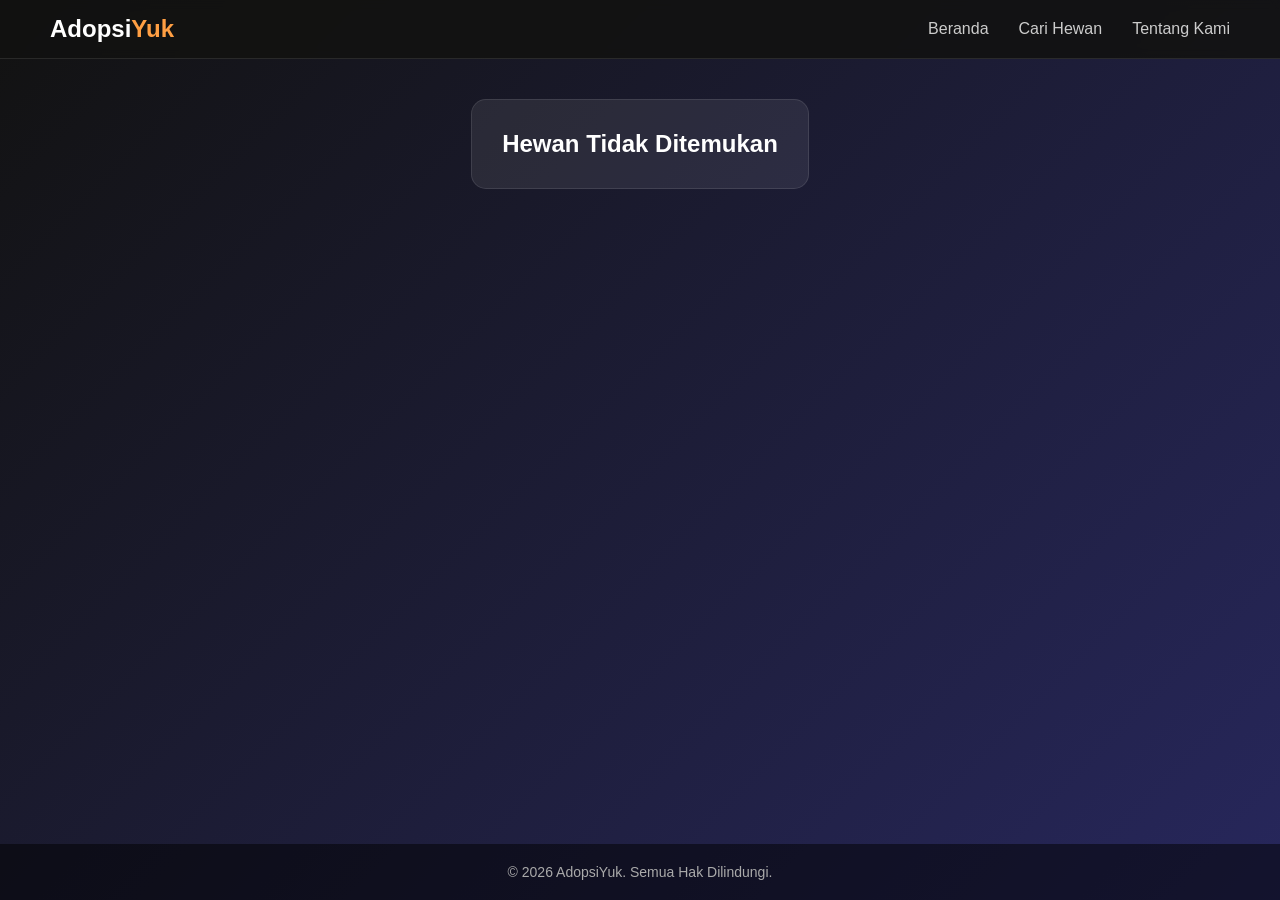
<file: detail.html>
<!DOCTYPE html>
<html lang="id">
<head>
    <meta charset="UTF-8">
    <meta name="viewport" content="width=device-width, initial-scale=1.0">
    <title>Detail Hewan - AdopsiYuk</title>
    <link rel="stylesheet" href="style.css">
</head>
<body>

    <header>
        <nav class="navbar">
            <h1 class="logo">Adopsi<span class="highlight">Yuk</span></h1>
            <ul class="nav-links">
                <li><a href="beranda.html">Beranda</a></li>
                <li><a href="cari-hewan.html">Cari Hewan</a></li>
                <li><a href="#">Tentang Kami</a></li>
            </ul>
        </nav>
    </header>

    <main style="max-width: 800px; margin: 40px auto; padding: 30px; background: rgba(255, 255, 255, 0.08); border-radius: 15px; border: 1px solid rgba(255, 255, 255, 0.1);">
        <div style="display: flex; gap: 30px; flex-wrap: wrap;">
            
            <div style="flex: 1; min-width: 280px;">
                <img id="pet-image" src="" alt="Foto Hewan" style="width: 100%; height: 320px; border-radius: 10px; object-fit: cover;">
            </div>
            
            <div style="flex: 1; min-width: 280px; display: flex; flex-direction: column; justify-content: center;">
                <h2 id="pet-name" style="color: #ffffff; margin-bottom: 10px;">Memuat...</h2>
                <p id="pet-breed" style="color: #ff9f43; font-weight: 500; font-size: 18px; margin-bottom: 5px;">Ras</p>
                <p id="pet-location" style="color: #bbbbbb; margin-bottom: 20px;">📍 Lokasi</p>
                
                <p id="pet-desc" style="color: #dddddd; line-height: 1.6; margin-bottom: 30px;">
                    Deskripsi lengkap hewan akan muncul di sini...
                </p>

                <button class="btn-primary" onclick="ajukanAdopsi()" style="padding: 12px 30px; border-radius: 8px; border: none; background: #ff9f43; color: #fff; font-weight: bold; cursor: pointer;">
                    Ajukan Adopsi
                </button>
            </div>

        </div>
    </main>

    <div id="adopsi-modal" style="display: none; position: fixed; top: 0; left: 0; width: 100%; height: 100%; background: rgba(0,0,0,0.8); justify-content: center; align-items: center; z-index: 1000;">
        <div style="background: #1e1e35; padding: 30px; border-radius: 12px; width: 90%; max-width: 450px; text-align: center;">
            <h3 style="color: #ff9f43; margin-bottom: 15px;">Formulir Adopsi</h3>
            <p style="color: #ccc; margin-bottom: 20px;">Lengkapi data Anda untuk mengajukan adopsi hewan ini.</p>
            
            <form onsubmit="submitAdopsi(event)" style="display: flex; flex-direction: column; gap: 12px;">
                <input type="text" placeholder="Nama Lengkap Anda" required style="padding: 10px; border-radius: 6px; border: 1px solid #444; background: #111; color: #fff;">
                <input type="email" placeholder="Email Anda" required style="padding: 10px; border-radius: 6px; border: 1px solid #444; background: #111; color: #fff;">
                <textarea placeholder="Alasan mengapa Anda ingin mengadopsi hewan ini" rows="3" required style="padding: 10px; border-radius: 6px; border: 1px solid #444; background: #111; color: #fff; resize: none;"></textarea>
                
                <button type="submit" style="padding: 10px; border-radius: 6px; border: none; background: #ff9f43; color: #fff; font-weight: bold; cursor: pointer; margin-top: 5px;">Kirim Pengajuan</button>
                <button type="button" onclick="tutupModal()" style="padding: 8px; border-radius: 6px; border: none; background: #555; color: #fff; cursor: pointer;">Batal</button>
            </form>
        </div>
    </div>

    <footer>
        <p>&copy; 2026 AdopsiYuk. Semua Hak Dilindungi.</p>
    </footer>

    <script>
        // Database lengkap untuk semua hewan
        const daftarHewan = [
            { id: 1, nama: "Kucing Ohio", ras: "Kampung - 1 Tahun", lokasi: "Semparuk", deskripsi: "Kucing yang sangat aktif, ramah, dan suka bermain. Sehat, sudah divaksin, dan butuh keluarga baru.", gambar: "https://i.pinimg.com/736x/31/b1/04/31b1049958f183d92a3971495efa7501.jpg" },
            { id: 2, nama: "Arnab Arnab", ras: "Mix Turtle - 2 Tahun", lokasi: "Temajuk", deskripsi: "Kelinci yang unik dengan kebiasaan yang menggemaskan, sangat ramah pada manusia.", gambar: "https://i.pinimg.com/736x/fa/17/14/fa1714fcf630f8f7dfbbae111b3052bc.jpg" },
            { id: 3, nama: "Elang Mania", ras: "Pemburu - 6 Bulan", lokasi: "Semparuk", deskripsi: "Elang lincah, sangat tangkas, dan cocok untuk menjaga rumah dari tikus.", gambar: "https://i.pinimg.com/1200x/33/c7/f4/33c7f49ba91ac8c6d1eb58f92e1a2394.jpg" },
            { id: 4, nama: "Digidaw", ras: "Abis Mandi - 11 Bulan", lokasi: "Seburing", deskripsi: "Hewan yang penurut dan suka bersantai di tempat yang hangat.", gambar: "https://i.pinimg.com/736x/a8/7b/9c/a87b9c5999fd4870ae94c90aba9ae634.jpg" },
            { id: 5, nama: "Asu Kayang", ras: "Limit - 3 Bulan", lokasi: "Semparuk", deskripsi: "Peliharaan yang atraktif, lucu, dan penuh dengan kejutan di setiap aksinya.", gambar: "https://i.pinimg.com/736x/dc/bd/c4/dcbdc441ef6ed2ad12b05d3fcfb2308e.jpg" },
            { id: 6, nama: "Kucing Endemik Pemangkat", ras: "Sphynx - 1 Semester", lokasi: "Pemangkat", deskripsi: "Kucing yang tidak berbulu tapi sangat penyayang dan unik.", gambar: "https://i.pinimg.com/736x/d9/11/09/d911092fe83b5187f67c80887ed0e384.jpg" },
            { id: 7, nama: "Tuanku", ras: "Mujaer - 5 tahun", lokasi: "Tebas", deskripsi: "Kucing yang tenang dan cocok untuk dijadikan hiasan serta relaksasi di rumah.", gambar: "https://i.pinimg.com/736x/a3/84/d2/a384d2c37e31fc316a51b7ea0f9ee78d.jpg" },
            { id: 8, nama: "Ayam Wangsaff", ras: "Aplikasi - 3 bulan", lokasi: "Selakau", deskripsi: "Ayam hias yang unik, aktif, dan dapat mengeluarkan suara merdu di pagi hari.", gambar: "https://i.pinimg.com/736x/6b/85/f3/6b85f3f46651ad9e4e6188f2eca29e5d.jpg" },
            { id: 9, nama: "Icikiwir", ras: "Motor cadangan - 11 tahun", lokasi: "Singkawang", deskripsi: "Kendaraan roda dua yang setia menemani perjalanan Anda ke mana saja.", gambar: "https://i.pinimg.com/1200x/0f/86/6c/0f866ce4373f288aca970cae971891fc.jpg" },
            { id: 10, nama: "Pandu Socrates", ras: "Ayam Jantan Timur - 5 tahun", lokasi: "Sebawi", deskripsi: "Ayam jago yang perkasa, pemberani, dan memiliki jiwa kepemimpinan.", gambar: "https://i.pinimg.com/736x/06/e8/2d/06e82ddd7c863c949a981f2cd3f85378.jpg" },
            { id: 11, nama: "Aiman Hidayah", ras: "Monyet - 23 tahun", lokasi: "Pemangkat", deskripsi: "Teman yang cerdas, suka meniru, dan sangat aktif bergerak.", gambar: "https://i.pinimg.com/736x/35/fb/ee/35fbee0851fea1109fee8a6af8253ad9.jpg" },
            { id: 12, nama: "Ripki", ras: "Unta Flamingo - 7 tahun", lokasi: "Temajuk", deskripsi: "Hewan eksotis yang tangguh dan tahan di segala medan perjalanan.", gambar: "https://i.pinimg.com/1200x/f4/7e/7b/f47e7b9bf9ef339fa89e9aad00e8a326.jpg" },
            { id: 13, nama: "Andi Fakultas Perairan", ras: "Kuda Laut - 3 Bulan", lokasi: "Laut Sintete", deskripsi: "Andi adalah kuda laut yang imut dan cocok untuk menambah koleksi biota air.", gambar: "https://i.pinimg.com/736x/bb/b6/8e/bbb68e706110cd4566409ab20bebde46.jpg" },
            { id: 14, nama: "Wildan Pengusaha", ras: "Pinguin Kapuas - 3 Bulan", lokasi: "Pontianak", deskripsi: "Penguin yang ramah dingin, suka berenang, dan lincah.", gambar: "https://i.pinimg.com/1200x/5f/a6/64/5fa664b69568da1c9ce5330bf95facd5.jpg" },
            { id: 15, nama: "Anak Buaya", ras: "Ahmad Crocodile - 10 Hari", lokasi: "Pantai Bahari Jawai", deskripsi: "Hewan yang tangguh, eksotis, dan membutuhkan perawatan khusus.", gambar: "https://i.pinimg.com/736x/7a/16/b9/7a16b91295126da8fbab6104493576e0.jpg" }
        ];

        // Membaca parameter ID dari URL
       const urlParams = new URLSearchParams(window.location.search);
        const petId = urlParams.get('id');
        const hewan = daftarHewan.find(h => h.id == petId);

        if (hewan) {
            document.getElementById('pet-name').textContent = hewan.nama;
            document.getElementById('pet-breed').textContent = hewan.ras;
            document.getElementById('pet-location').textContent = `📍 ${hewan.lokasi}`;
            document.getElementById('pet-desc').textContent = hewan.deskripsi;
            document.getElementById('pet-image').src = hewan.gambar;
        } else {
            document.querySelector('main').innerHTML = "<h2 style='text-align:center; color:#fff;'>Hewan Tidak Ditemukan</h2>";
        }

        // Fungsi untuk Modal
        function ajukanAdopsi() {
            document.getElementById('adopsi-modal').style.display = 'flex';
        }

        function tutupModal() {
            document.getElementById('adopsi-modal').style.display = 'none';
        }

        function submitAdopsi(event) {
            event.preventDefault();
            alert('Pengajuan Adopsi berhasil dikirim! Pemilik hewan akan menghubungi Anda segera.');
            tutupModal();
        }
    </script>
</body>
</html>
</file>
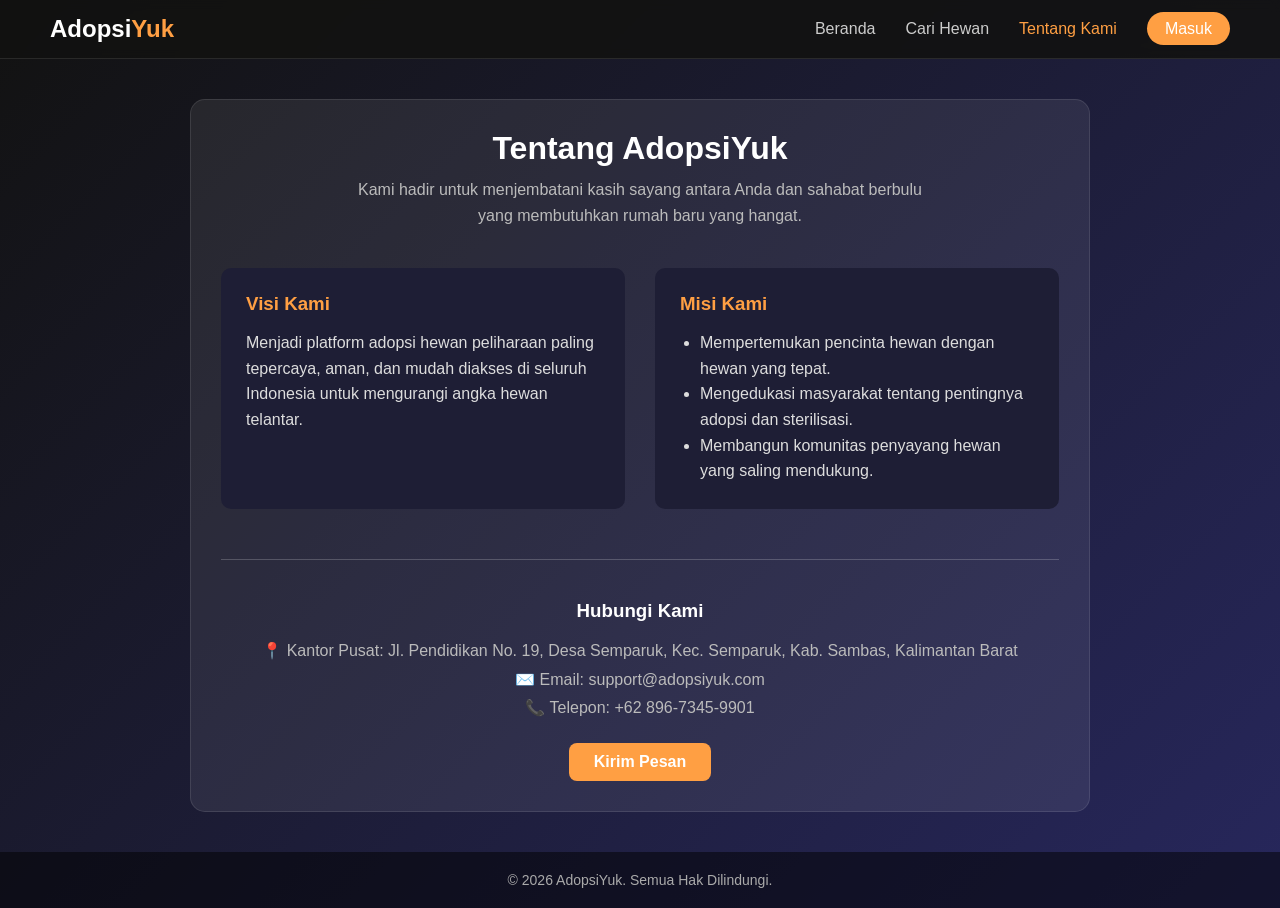
<file: tentang-kami.html>
<!DOCTYPE html>
<html lang="id">
<head>
    <meta charset="UTF-8">
    <meta name="viewport" content="width=device-width, initial-scale=1.0">
    <title>Tentang Kami - AdopsiYuk</title>
    <link rel="stylesheet" href="style.css">
</head>
<body>

    <header>
        <nav class="navbar">
            <h1 class="logo">Adopsi<span class="highlight">Yuk</span></h1>
            <ul class="nav-links">
                <li><a href="beranda.html">Beranda</a></li>
                <li><a href="cari-hewan.html">Cari Hewan</a></li>
                <li><a href="tentang-kami.html" class="active">Tentang Kami</a></li>
                <li><a href="#" class="btn-login">Masuk</a></li>
            </ul>
        </nav>
    </header>

    <main style="max-width: 900px; margin: 40px auto; padding: 30px; background: rgba(255, 255, 255, 0.08); border-radius: 15px; border: 1px solid rgba(255, 255, 255, 0.1); color: #fff;">
        
        <section style="text-align: center; margin-bottom: 40px;">
            <h2 style="color: #ffffff; font-size: 32px; margin-bottom: 10px;">Tentang AdopsiYuk</h2>
            <p style="color: #bbbbbb; max-width: 600px; margin: 0 auto; line-height: 1.6;">
                Kami hadir untuk menjembatani kasih sayang antara Anda dan sahabat berbulu yang membutuhkan rumah baru yang hangat.
            </p>
        </section>

        <section style="display: flex; gap: 30px; flex-wrap: wrap; margin-bottom: 50px;">
            <div style="flex: 1; min-width: 280px; background: #1e1e35; padding: 25px; border-radius: 10px;">
                <h3 style="color: #ff9f43; margin-bottom: 15px;">Visi Kami</h3>
                <p style="color: #dddddd; line-height: 1.6;">
                    Menjadi platform adopsi hewan peliharaan paling tepercaya, aman, dan mudah diakses di seluruh Indonesia untuk mengurangi angka hewan telantar.
                </p>
            </div>
            
            <div style="flex: 1; min-width: 280px; background: #1e1e35; padding: 25px; border-radius: 10px;">
                <h3 style="color: #ff9f43; margin-bottom: 15px;">Misi Kami</h3>
                <ul style="color: #dddddd; line-height: 1.6; padding-left: 20px;">
                    <li>Mempertemukan pencinta hewan dengan hewan yang tepat.</li>
                    <li>Mengedukasi masyarakat tentang pentingnya adopsi dan sterilisasi.</li>
                    <li>Membangun komunitas penyayang hewan yang saling mendukung.</li>
                </ul>
            </div>
        </section>

        <section style="text-align: center; border-top: 1px solid rgba(255, 255, 255, 0.2); padding-top: 40px;">
            <h3 style="color: #ffffff; margin-bottom: 15px;">Hubungi Kami</h3>
            <p style="color: #bbbbbb; line-height: 1.8; margin-bottom: 20px;">
                📍 Kantor Pusat: Jl. Pendidikan No. 19, Desa Semparuk, Kec. Semparuk, Kab. Sambas, Kalimantan Barat<br>
                ✉️ Email: support@adopsiyuk.com<br>
                📞 Telepon: +62 896-7345-9901
            </p>
            
            <button class="btn-primary" onclick="alert('Pesan Anda telah diterima!')" style="padding: 10px 25px; border-radius: 8px; border: none; background: #ff9f43; color: #fff; font-weight: bold; cursor: pointer;">
                Kirim Pesan
            </button>
        </section>

    </main>

    <footer>
        <p>&copy; 2026 AdopsiYuk. Semua Hak Dilindungi.</p>
    </footer>

</body>
</html>
</file>
<file: style.css>
/* --- Pengaturan Dasar --- */
* {
    margin: 0;
    padding: 0;
    box-sizing: border-box;
}

body {
    font-family: 'Segoe UI', Tahoma, Geneva, Verdana, sans-serif;
    background: linear-gradient(135deg, #121211 0%, #27275c 100%);
    color: #ffffff;
    min-height: 100vh;
    display: flex;
    flex-direction: column;
}

/* --- Navigasi --- */
header {
    background-color: rgba(18, 18, 17, 0.9);
    backdrop-filter: blur(5px);
    border-bottom: 1px solid rgba(255, 255, 255, 0.1);
    padding: 15px 50px;
}

.navbar {
    display: flex;
    justify-content: space-between;
    align-items: center;
    max-width: 1200px;
    margin: 0 auto;
}

.logo {
    color: #ffffff;
    font-size: 24px;
}

.logo .highlight {
    color: #ff9f43;
}

.nav-links {
    list-style: none;
    display: flex;
    align-items: center;
    gap: 30px;
}

.nav-links a {
    text-decoration: none;
    color: #cccccc;
    font-weight: 500;
    transition: color 0.3s;
}

.nav-links a:hover, .nav-links .active {
    color: #ff9f43;
}

.btn-login {
    background-color: #ff9f43;
    color: #ffffff !important;
    padding: 8px 18px;
    border-radius: 20px;
    transition: background-color 0.3s;
}

.btn-login:hover {
    background-color: #e08b35;
}

/* --- Hero Section --- */
.hero {
    height: 350px;
    display: flex;
    align-items: center;
    justify-content: center;
    text-align: center;
    padding: 0 20px;
}

.hero-content {
    max-width: 600px;
}

.hero-content h2 {
    font-size: 40px;
    margin-bottom: 15px;
    color: #ffffff;
}

.hero-content p {
    font-size: 18px;
    margin-bottom: 25px;
    line-height: 1.5;
    color: #dddddd;
}

.btn-primary {
    background-color: #ff9f43;
    color: white;
    font-size: 16px;
    font-weight: bold;
    padding: 12px 32px;
    border: none;
    border-radius: 25px;
    cursor: pointer;
    transition: background-color 0.3s;
}

.btn-primary:hover {
    background-color: #e08b35;
}

/* --- Bagian Pencarian --- */
.search-section {
    display: flex;
    justify-content: center;
    padding: 20px 20px 40px 20px;
}

.search-box {
    display: flex;
    background: #ffffff;
    padding: 8px;
    border-radius: 30px;
    width: 100%;
    max-width: 500px;
    box-shadow: 0 4px 10px rgba(0, 0, 0, 0.2);
}

.search-box input {
    flex: 1;
    border: none;
    padding: 10px 20px;
    border-radius: 20px;
    outline: none;
    font-size: 15px;
    color: #333;
}

.btn-search {
    background-color: #27275c;
    color: white;
    border: none;
    padding: 10px 25px;
    border-radius: 20px;
    font-weight: bold;
    cursor: pointer;
    transition: background-color 0.3s;
}

.btn-search:hover {
    background-color: #1c1c44;
}

/* --- Bagian Daftar Hewan --- */
.pet-list {
    max-width: 1200px;
    margin: 0 auto;
    padding: 20px 20px 60px 20px;
    width: 100%;
}

.section-title {
    text-align: center;
    margin-bottom: 30px;
    font-size: 32px;
}

.pet-grid {
    display: grid;
    /* Membuat 3 kolom sejajar, ukurannya mengecil sedikit agar kartu lebih kecil */
    grid-template-columns: repeat(3, minmax(250px, 1fr)); 
    gap: 20px; /* Jarak antar kartu */
    justify-content: center;
    max-width: 1000px; /* Membatasi lebar grid agar kartu tidak terlalu lebar di layar besar */
    margin: 0 auto;
}

.pet-card {
    background-color: #27275c;
    border-radius: 15px;
    overflow: hidden;
    display: flex;
    flex-direction: column;
    align-items: center; /* Memposisikan konten di tengah */
    text-align: center;
    padding-top: 15px; /* Memberi jarak atas */
    box-shadow: 0 4px 8px rgba(0,0,0,0.2);
}

.pet-card:hover {
    transform: translateY(-5px);
    background-color: rgba(255, 255, 255, 0.12);
}

/* --- Pengaturan Rasio Gambar 1:1 --- */
.image-container {
    width: 100%;
    height: 220px; /* <--- Diubah ukurannya menjadi lebih kecil dan berbentuk persegi 1:1 */
    overflow: hidden;
    display: flex;
    justify-content: center;
    align-items: center;
}

.pet-card img {
    width: 100%;
    height: 100%;
    object-fit: cover;
}

/* --- Perbaikan Kartu Hewan (Pet Card) --- */

.pet-grid {
    display: grid;
    /* Membuat 3 kolom sejajar, ukurannya mengecil sedikit agar kartu lebih kecil */
    grid-template-columns: repeat(3, minmax(250px, 1fr)); 
    gap: 20px; /* Jarak antar kartu */
    justify-content: center;
    max-width: 1000px; /* Membatasi lebar grid agar kartu tidak terlalu lebar di layar besar */
    margin: 0 auto;
}

.pet-card {
    background-color: #27275c;
    border-radius: 15px;
    overflow: hidden;
    display: flex;
    flex-direction: column;
    align-items: center; /* Memposisikan konten di tengah */
    text-align: center;
    padding-top: 15px; /* Memberi jarak atas */
    box-shadow: 0 4px 8px rgba(0,0,0,0.2);
}

/* --- KODE UTAMA UNTUK GAMBAR 1:1 DAN KECIL --- */

.image-wrapper {
    /* Tentukan ukuran kotak gambar di sini. Misal 150px agar terlihat kecil. */
    width: 150px; 
    height: 150px; /* Harus sama dengan width agar 1:1 */
    
    border-radius: 10px; /* Membuat sudut kotak gambar membulat */
    overflow: hidden; /* Memotong gambar yang keluar dari kotak */
    margin-bottom: 10px; /* Jarak kotak gambar ke teks di bawahnya */
}

.image-wrapper img {
    width: 100%;
    height: 100%;
    /* object-fit: cover adalah kunci agar gambar memenuhi kotak tanpa gepeng */
    object-fit: cover; 
    object-position: center; /* Memastikan bagian tengah gambar yang terlihat */
}

/* --- Penyesuaian Info Teks --- */

.pet-info {
    padding: 0 15px 15px 15px;
    width: 100%;
}

.pet-info h3 {
    font-size: 1.2rem;
    margin-bottom: 5px;
}

.pet-breed {
    color: #ff9f43; /* Warna oranye untuk ras */
    font-size: 0.9rem;
    margin-bottom: 3px;
}

.pet-location {
    font-size: 0.85rem;
    color: #aaaaaa;
    margin-bottom: 12px;
}

.btn-card {
    background: transparent;
    border: 1px solid #ffffff;
    color: #ffffff;
    padding: 8px 20px;
    border-radius: 20px;
    cursor: pointer;
    width: 100%;
    transition: all 0.3s ease;
}

.btn-card:hover {
    background-color: #ffffff;
    color: #27275c;
}
/* --- Footer --- */
footer {
    background-color: rgba(0, 0, 0, 0.5);
    text-align: center;
    padding: 20px;
    margin-top: auto;
    font-size: 14px;
    color: #aaaaaa;
}

.image-wrapper {
    /* Tentukan ukuran kotak gambar di sini. Misal 150px agar terlihat kecil. */
    width: 150px; 
    height: 150px; /* Harus sama dengan width agar 1:1 */
    
    border-radius: 10px; /* Membuat sudut kotak gambar membulat */
    overflow: hidden; /* Memotong gambar yang keluar dari kotak */
    margin-bottom: 10px; /* Jarak kotak gambar ke teks di bawahnya */
}

.image-wrapper img {
    width: 100%;
    height: 100%;
    /* object-fit: cover adalah kunci agar gambar memenuhi kotak tanpa gepeng */
    object-fit: cover; 
    object-position: center; /* Memastikan bagian tengah gambar yang terlihat */
}

/* --- Halaman Cari Hewan --- */
.search-header {
    text-align: center;
    padding: 40px 20px 10px 20px;
}

.search-header h2 {
    font-size: 36px;
    margin-bottom: 10px;
}

.search-header p {
    color: #dddddd;
}

/* Bagian Filter */
.filter-section {
    display: flex;
    justify-content: center;
    padding: 20px;
}

.filter-container {
    display: flex;
    flex-wrap: wrap;
    gap: 15px;
    background-color: rgba(255, 255, 255, 0.08);
    padding: 20px;
    border-radius: 15px;
    border: 1px solid rgba(255, 255, 255, 0.1);
    width: 100%;
    max-width: 900px;
    align-items: flex-end;
}

.filter-box {
    display: flex;
    flex-direction: column;
    flex: 1;
    min-width: 200px;
}

.filter-box label {
    font-size: 13px;
    color: #ff9f43;
    margin-bottom: 6px;
    font-weight: 600;
}

.filter-box input, 
.filter-box select {
    padding: 12px;
    border-radius: 8px;
    border: 1px solid rgba(255, 255, 255, 0.2);
    background-color: #1a1a1a;
    color: #ffffff;
    outline: none;
    font-size: 14px;
}

.btn-apply-filter {
    background-color: #ff9f43;
    color: #ffffff;
    border: none;
    padding: 12px 30px;
    border-radius: 8px;
    font-weight: bold;
    cursor: pointer;
    transition: background-color 0.3s;
    height: 44px;
}

.btn-apply-filter:hover {
    background-color: #e08b35;
}

textarea {
    font-family: 'Segoe UI', Tahoma, Geneva, Verdana, sans-serif;
}
</file>
